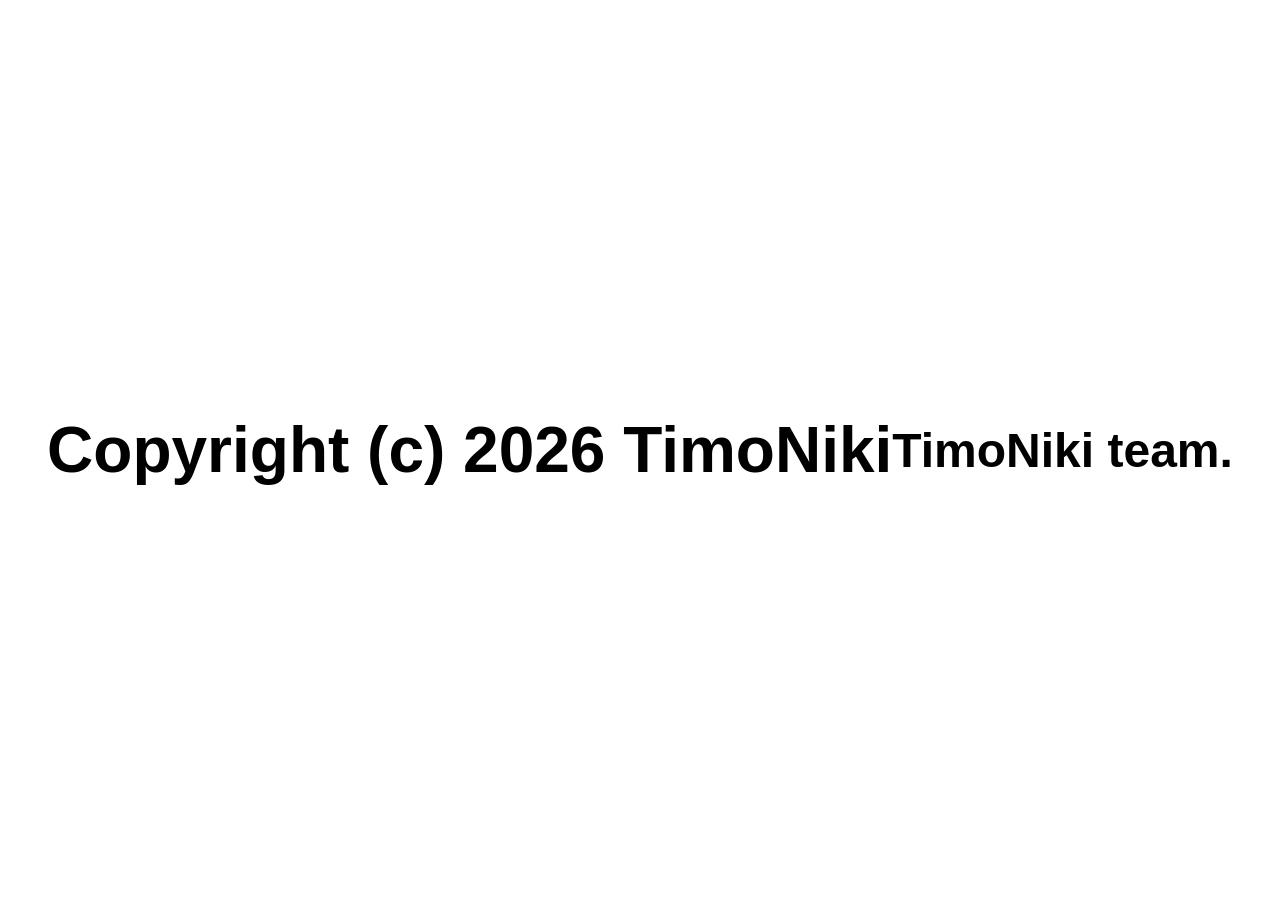
<file: index.html>
<body>
    <h1>Copyright (c) 2026 TimoNiki</h1>
    <h1 style="text-align: center; font-size: 48px;">TimoNiki team.</h1>
    <meta http-equiv="refresh" content="2; url=boot.html" />
    <style>
        body {
      margin: 0;
      height: 100vh;
      display: flex;
      justify-content: center;
      align-items: center;
    }
    h1 {
      font-size: 64px;
      font-family: sans-serif;
    }
    </style>
</body>
</file>
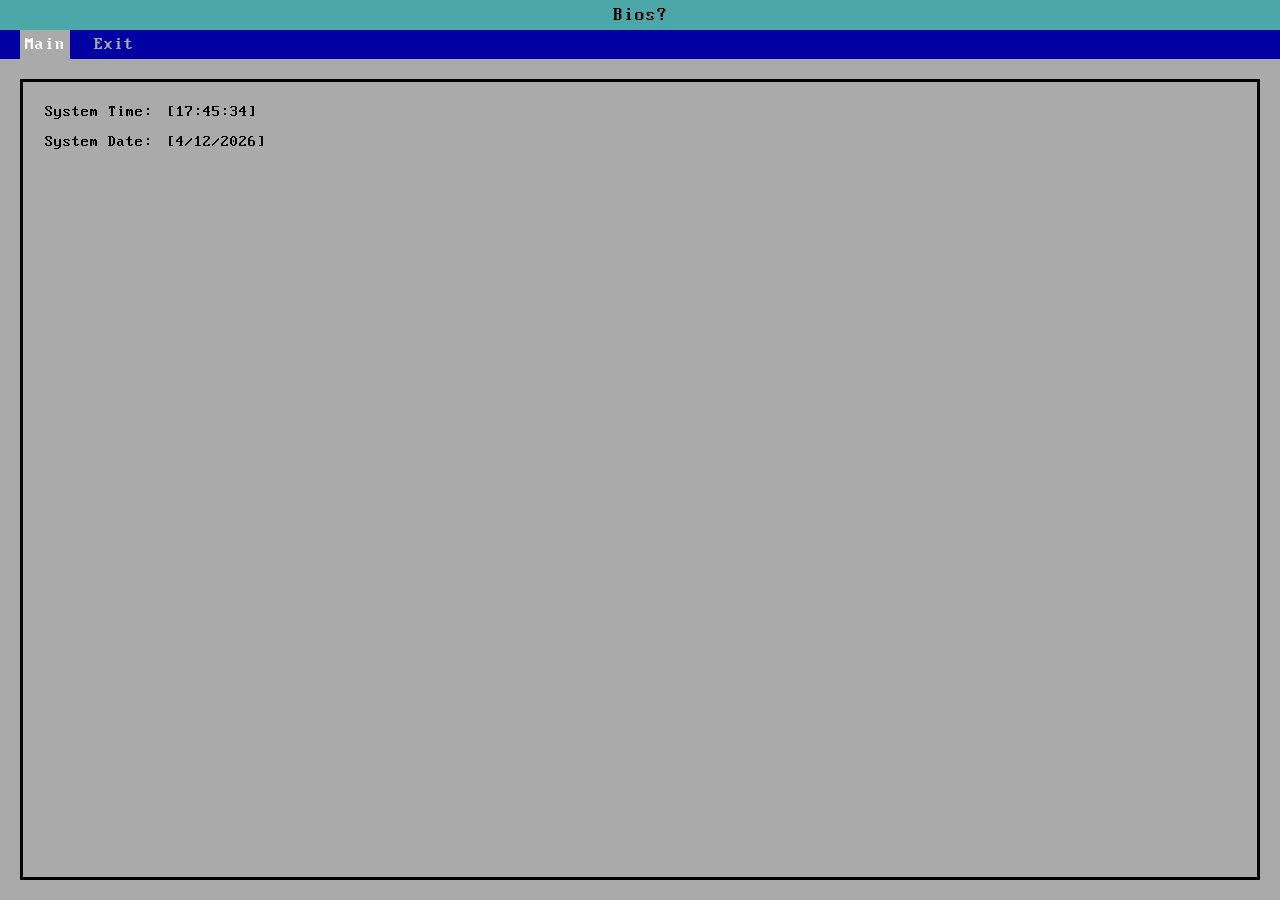
<file: bios.html>
<!DOCTYPE html>
<html lang="en">

<head>
    <meta charset="UTF-8">
    <meta name="viewport" content="width=device-width, initial-scale=1.0">
    <!-- 更改页面标题以提高搜索引擎可搜索性 -->
    <title>BIOS?</title>
    <!-- 使用相对路径引用外部CSS文件 -->
    <link rel="stylesheet" href="./apps/style/bios.css">
</head>

<body id="body" scroll="no">
    <div id="exit_confirm" style="display:none;background-color: white;padding-top: 20px;padding-bottom: 20px;padding-left: 10px;padding-right: 10px;position: absolute;left:35%;top:42.5%;/**/box-shadow: 8px 16px 0px 0px #000;z-index:1919810;">
        <div id="confirm" style="background-color: white; color:black;border:3.5px solid #000; padding: 5px;display: flex;flex-direction: column;">
            <p style="text-align: center;margin-top: 15px;flex: 35;flex: 25;" id="confirm-tit"> Save configuration changes and exit now? </p>
            <div style="flex: 1;"></div>
            <div style="display: flex;align-items: center;justify-content: center;flex: 25;">
                <a class="confirm-button" id="ok-btn" style="background-color: #000;color: #fff;" click="eval(code)">[OK]</a>
                <p>&nbsp;&nbsp;&nbsp;&nbsp;</p>
                <a class="confirm-button" style="color: #000;background-color: #fff;" click="document.getElementById('exit_confirm').style.display = 'none';document.getElementById('background').style.display = 'none';" id="cancel-btn">[Cancel]</a>
            </div>
        </div>
    </div>
    <div style="position: absolute;background-color: rgba(11,45,14,0);top:0;left:0;width:100%;height:100%;display: none;z-index:114514;" id="background"></div>

    <nav>
        <p class="tit">Bios?</p>
    </nav>
    <nav class="pages" style="padding-left: 15px;">
        <a class="page" id="main" click="tab=0; ChangePage()" ontouchstart="tab=0; ChangePage()">Main</a>
        <a class="page" id="exit" click="tab=1; ChangePage()" ontouchstart="tab=1; ChangePage()">Exit</a>
    </nav>

    <div id="mainPage">
        <table class="option" style="cursor: none;">
            <tr>
                <td>
                    System Time:
                </td>
                <td style="width:10px;"></td>
                <td id="time">
                    [11:45:14]
                </td>
            </tr>
            <tr style="height:10px;"></tr>
            <tr>
                <td>
                    System Date:
                </td>
                <td style="width:10px;"></td>
                <td id="date">
                    [10/08/1919]
                </td>
                <!-- 注意：这里的日期为[日/月/年] -->
            </tr>
        </table>
    </div>

    <div id="exitPage" style="display: flex; gap: 10px; flex-direction: column;">
        <div click="BIOS_confirm(' Save configuration changes and exit now? ','toBoot()',30)" ontouchstart="BIOS_confirm(' Save configuration changes and exit now? ','toBoot()',30)" class="exit" id="e1">Exit Saving Changes</div>
        <div click="BIOS_confirm(' Discard changes and exit setup? ','toBoot()',25);" ontouchstart="BIOS_confirm(' Discard changes and exit setup? ','toBoot()',25);" class="exit" id="e2">Exit Discarding Changes</div>
        <div click="BIOS_confirm('  Restore default setup?  ','document.getElementById(`exit_confirm`).style.display = `none`;document.getElementById(`background`).style.display = `none`;',18);" ontouchstart="BIOS_confirm('  Restore default setup?  ','document.getElementById(`exit_confirm`).style.display = `none`;document.getElementById(`background`).style.display = `none`;',18);" class="exit" id="e3">Restore Defaults</div>
    </div>

    <!-- 使用相对路径引用JavaScript文件 -->
    <script src="scripts/bios_kernel.js"></script>
</body>

</html>
</file>
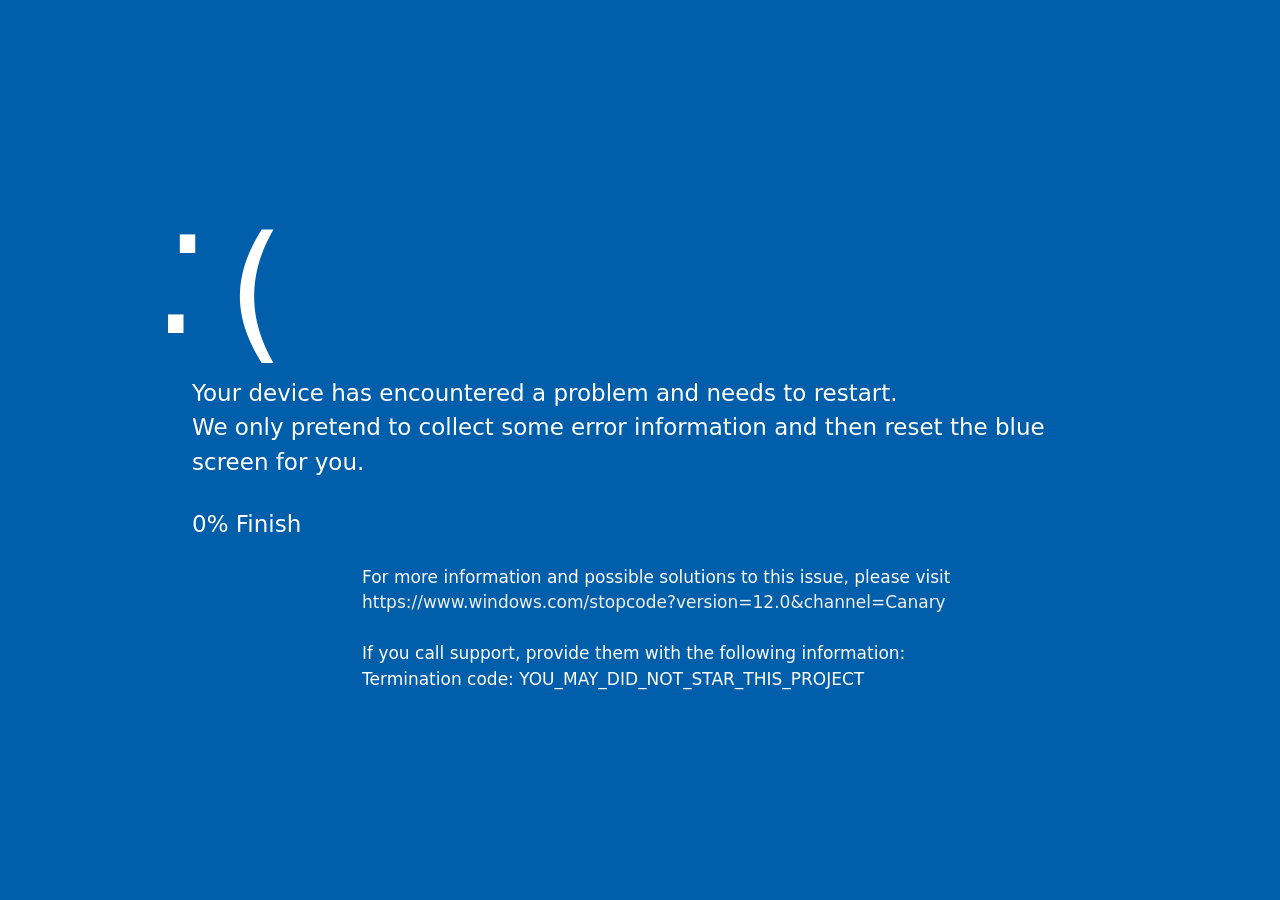
<file: bluescreen.html>
<!DOCTYPE html>
<html lang="en" style="height: 100%;">

<head>
    <meta charset="UTF-8">
    <meta http-equiv="X-UA-Compatible" content="IE=edge">
    <meta name="viewport" content="width=device-width, initial-scale=1.0, maximum-scale=1.0, user-scalable=no">
    <meta name="format-detection" content="telephone=no">
    
    <meta name="description" content="Windows 12 Web Version - 一个开放源项目，提供对 Windows 12 的网络预览。">
	<link rel="stylesheet" href="./base.css" />
	<base target="_blank">

	<title>Windows 12 Web version</title>
</head>
<body>
    <style>
        body{
            background-color: #005eaa;
            cursor: none;
        }
        #box{
            display: flex;
            flex-direction: column;
            justify-items: center;
            width: 70%;
            left: 15%;
            position: absolute;
            height: 100%;
            justify-content: center;
        }
        #happy-face{
            color: #fff;
            font-size: 150px;
            margin: 0;
            line-height: 1;
            /* margin-left: -40px; */
            margin-top: -10px;
            height: 150px;
            height: 150px;
            display: flex;
        }
        #happy-face>*{
            position: relative;
            line-height: 0px;
        }
        @keyframes eyea{
            0%{
                top: -140px;
                left: -40px;
            }
            15%{
                top: -150px;
                left: -60px;
            }
            25%{
                top: -140px;
                left: -40px;
            }
            35%{
                top: -150px;
                left: -20px;
            }
            50%{
                top: -140px;
                left: -40px;
            }
            85%{
                top: -140px;
                left: -40px;
            }
            95%{
                top: -45px;
                left: -40px;
            }
            /* 63%{
                top: 0px;
                left: 0;
            } */
        }
        #happy-face>.eye.a{
            top: -45px;
            left: -40px;
            animation: eyea 2s;
        }
        @keyframes eyeb{
            0%{
                top: -140px;
                left: 14px;
            }
            15%{
                top: -150px;
                left: -6px;
            }
            25%{
                top: -140px;
                left: 14px;
            }
            35%{
                top: -150px;
                left: 34px;
            }
            50%{
                top: -140px;
                left: 24px;
            }
            90%{
                top: -140px;
                left: 24px;
            }
        }
        #happy-face>.eye.b{
            left: -76px;
            top: -125px;
            animation: eyeb 2s;
        }
        @keyframes mou{
            0%{
                transform: rotate(90deg);
                top: 10px;
                left: -60px;
            }
            15%{
                transform: rotate(120deg);
                top: -10px;
                left: -80px;
            }
            25%{
                transform: rotate(90deg);
                top: 10px;
                left: -60px;
            }
            35%{
                transform: rotate(60deg);
                top: -10px;
                left: -20px;
            }
            50%{
                transform: rotate(270deg);
                top: 10px;
                left: -80px;
            }
            80%{
                transform: rotate(270deg);
                top: -10px;
                left: -80px;
            }
            90%{
                transform: rotate(180deg);
                top: -25px;
                left: -60px;
            }
            /* 50%{
                transform: rotate(180deg);
                top: 20px;
                left: 50px;
            } */
        }
        #happy-face>.mouse{
            transform: rotate(180deg);
            top: -25px;
            left: -60px;
            animation: mou 2s;
        }
        #tx1{
            color: #fff;
            font-size: 23px;
            margin-bottom: 5px;
            margin-top: 50px;
        }
        #prog{
            color: #fff;
            font-size: 23px;
        }
        #dtx{
            color: #fff;
            margin-left: 20px;
            font-size: 17px;
            margin-top: 0;
        }
        #qr{
            min-width: 150px;
            width: 150px;
            height: 150px;
            fill: #005eaa;
        }
        #detail{
            display: flex;
        }
        .link{
            color: #efefef;
            text-decoration: none;
            transition: 100ms;
            cursor: pointer;
        }
        .link:hover{
            color: #aaa;
        }
    </style>
    <div id="box">
        <div id="happy-face">
            <p class="eye a">.</p>
            <p class="eye b">.</p>
            <p class="mouse">)</p>
        </div>
        <p id="tx1">Your device has encountered a problem and needs to restart. <br>We only pretend to collect some error information and then reset the blue screen for you. </p>
        <p id="prog"><span id="complete">0</span>% Finish</p>
        <div id="detail">
            <svg id="qr" xmlns="http://www.w3.org/2000/svg" version="1.2" baseProfile="tiny" shape-rendering="crispEdges" viewBox="20 15 305 305";background-color:rgba(255, 255, 255, 1);"><rect x="42" y="37" width="9" height="63"/><rect x="42" y="109" width="9" height="18"/><rect x="42" y="136" width="9" height="18"/><rect x="42" y="163" width="18" height="9"/><rect x="42" y="181" width="9" height="18"/><rect x="42" y="217" width="36" height="9"/><rect x="42" y="235" width="9" height="63"/><rect x="51" y="37" width="54" height="9"/><rect x="51" y="91" width="54" height="9"/><rect x="51" y="109" width="9" height="9"/><rect x="51" y="145" width="9" height="9"/><rect x="51" y="172" width="9" height="9"/><rect x="51" y="235" width="54" height="9"/><rect x="51" y="289" width="54" height="9"/><rect x="60" y="55" width="27" height="27"/><rect x="60" y="118" width="18" height="9"/><rect x="60" y="136" width="9" height="9"/><rect x="60" y="181" width="9" height="9"/><rect x="60" y="199" width="9" height="9"/><rect x="60" y="253" width="27" height="27"/><rect x="69" y="127" width="72" height="9"/><rect x="69" y="145" width="9" height="9"/><rect x="69" y="190" width="9" height="9"/><rect x="69" y="208" width="9" height="18"/><rect x="78" y="109" width="27" height="9"/><rect x="78" y="154" width="9" height="27"/><rect x="78" y="208" width="9" height="9"/><rect x="87" y="145" width="18" height="9"/><rect x="87" y="190" width="9" height="18"/><rect x="96" y="46" width="9" height="54"/><rect x="96" y="163" width="9" height="9"/><rect x="96" y="181" width="45" height="9"/><rect x="96" y="199" width="9" height="9"/><rect x="96" y="217" width="18" height="9"/><rect x="96" y="244" width="9" height="54"/><rect x="105" y="118" width="9" height="27"/><rect x="105" y="154" width="18" height="9"/><rect x="105" y="172" width="9" height="18"/><rect x="105" y="208" width="9" height="18"/><rect x="114" y="37" width="9" height="36"/><rect x="114" y="82" width="9" height="18"/><rect x="114" y="163" width="18" height="9"/><rect x="114" y="190" width="9" height="18"/><rect x="114" y="226" width="27" height="9"/><rect x="114" y="244" width="9" height="18"/><rect x="114" y="280" width="9" height="18"/><rect x="123" y="55" width="9" height="36"/><rect x="123" y="136" width="9" height="9"/><rect x="123" y="190" width="9" height="9"/><rect x="123" y="235" width="27" height="9"/><rect x="123" y="253" width="18" height="18"/><rect x="123" y="289" width="9" height="9"/><rect x="132" y="64" width="9" height="54"/><rect x="132" y="154" width="9" height="9"/><rect x="132" y="199" width="9" height="9"/><rect x="132" y="271" width="9" height="18"/><rect x="141" y="46" width="27" height="9"/><rect x="141" y="100" width="9" height="9"/><rect x="141" y="145" width="9" height="9"/><rect x="141" y="163" width="9" height="18"/><rect x="141" y="217" width="36" height="9"/><rect x="141" y="244" width="9" height="9"/><rect x="141" y="262" width="9" height="18"/><rect x="150" y="55" width="18" height="27"/><rect x="150" y="91" width="9" height="9"/><rect x="150" y="109" width="18" height="9"/><rect x="150" y="136" width="9" height="9"/><rect x="150" y="154" width="18" height="18"/><rect x="150" y="181" width="27" height="9"/><rect x="150" y="208" width="27" height="27"/><rect x="150" y="271" width="45" height="9"/><rect x="150" y="289" width="27" height="9"/><rect x="159" y="37" width="9" height="45"/><rect x="159" y="118" width="9" height="18"/><rect x="159" y="145" width="9" height="27"/><rect x="159" y="190" width="9" height="54"/><rect x="159" y="262" width="9" height="36"/><rect x="168" y="73" width="9" height="36"/><rect x="168" y="118" width="27" height="9"/><rect x="168" y="136" width="9" height="18"/><rect x="168" y="172" width="9" height="18"/><rect x="168" y="199" width="9" height="36"/><rect x="168" y="244" width="9" height="9"/><rect x="177" y="37" width="18" height="9"/><rect x="177" y="55" width="9" height="18"/><rect x="177" y="127" width="9" height="18"/><rect x="177" y="154" width="9" height="27"/><rect x="177" y="190" width="18" height="9"/><rect x="177" y="226" width="18" height="9"/><rect x="186" y="82" width="9" height="27"/><rect x="186" y="163" width="9" height="9"/><rect x="186" y="181" width="9" height="63"/><rect x="186" y="253" width="9" height="27"/><rect x="195" y="46" width="9" height="18"/><rect x="195" y="82" width="9" height="9"/><rect x="195" y="109" width="9" height="9"/><rect x="195" y="181" width="9" height="9"/><rect x="195" y="208" width="9" height="18"/><rect x="195" y="280" width="9" height="9"/><rect x="204" y="37" width="9" height="9"/><rect x="204" y="91" width="9" height="9"/><rect x="204" y="127" width="18" height="9"/><rect x="204" y="199" width="9" height="18"/><rect x="204" y="226" width="9" height="18"/><rect x="204" y="253" width="9" height="9"/><rect x="204" y="271" width="18" height="9"/><rect x="213" y="55" width="9" height="9"/><rect x="213" y="73" width="18" height="9"/><rect x="213" y="100" width="9" height="90"/><rect x="213" y="208" width="27" height="18"/><rect x="213" y="262" width="9" height="18"/><rect x="222" y="46" width="9" height="9"/><rect x="222" y="64" width="9" height="54"/><rect x="222" y="136" width="18" height="9"/><rect x="222" y="154" width="9" height="9"/><rect x="222" y="172" width="9" height="27"/><rect x="222" y="226" width="9" height="36"/><rect x="231" y="118" width="9" height="36"/><rect x="231" y="172" width="9" height="9"/><rect x="231" y="253" width="45" height="9"/><rect x="240" y="37" width="9" height="63"/><rect x="240" y="118" width="9" height="18"/><rect x="240" y="145" width="9" height="27"/><rect x="240" y="190" width="9" height="18"/><rect x="240" y="217" width="27" height="9"/><rect x="240" y="235" width="9" height="9"/><rect x="240" y="262" width="9" height="36"/><rect x="249" y="37" width="54" height="9"/><rect x="249" y="91" width="54" height="9"/><rect x="249" y="109" width="9" height="18"/><rect x="249" y="145" width="9" height="18"/><rect x="249" y="181" width="9" height="18"/><rect x="249" y="262" width="9" height="9"/><rect x="249" y="280" width="36" height="9"/><rect x="258" y="55" width="27" height="27"/><rect x="258" y="118" width="9" height="18"/><rect x="258" y="154" width="9" height="18"/><rect x="258" y="190" width="9" height="18"/><rect x="258" y="226" width="9" height="36"/><rect x="258" y="271" width="9" height="27"/><rect x="267" y="109" width="36" height="9"/><rect x="267" y="127" width="9" height="27"/><rect x="267" y="163" width="27" height="9"/><rect x="267" y="181" width="27" height="9"/><rect x="267" y="199" width="27" height="9"/><rect x="267" y="226" width="18" height="18"/><rect x="267" y="262" width="27" height="9"/><rect x="276" y="118" width="9" height="18"/><rect x="276" y="145" width="9" height="27"/><rect x="276" y="190" width="18" height="18"/><rect x="276" y="244" width="18" height="9"/><rect x="276" y="271" width="9" height="18"/><rect x="285" y="145" width="9" height="9"/><rect x="285" y="172" width="9" height="45"/><rect x="285" y="271" width="18" height="9"/><rect x="285" y="289" width="9" height="9"/><rect x="294" y="46" width="9" height="54"/><rect x="294" y="127" width="9" height="9"/><rect x="294" y="190" width="9" height="9"/><rect x="294" y="235" width="9" height="9"/><rect x="294" y="253" width="9" height="9"/></svg>
            <p id="dtx">For more information and possible solutions to this issue, please visit<br><a onclick="window.open('https:\/\/www.bilibili.com/video/BV1GJ411x7h7','_blank')" class="link" title="来自 Rick Astley 的警告：你确定要点击吗 :)">https://www.windows.com/stopcode?version=12.0&channel=Canary</a><br><br>If you call support, provide them with the following information:<br>Termination code: YOU_MAY_DID_NOT_STAR_THIS_PROJECT</p>
        </div>
    </div>
    <script>
        function sleep(millisecond, callback) {
            setTimeout(callback, millisecond);
        }
        
        function update_complete1() {
            complete.innerText = (parseInt(complete.innerText) + 1).toString();
        }

        function update_complete2() {
            complete.innerText = (parseInt(complete.innerText) - 1).toString();
        }

        function next_loop1() {
            let i = parseInt(complete.innerText);
            if (i < 20) {
                sleep(300, function() {
                    update_complete1();
                    next_loop1();
                });
            }
            else if (i < 60) {
                sleep(200, function() {
                    update_complete1();
                    next_loop1();
                });
            }
            else if (i < 80) {
                sleep(100, function() {
                    update_complete1();
                    next_loop1();
                });
            }
            else if (i < 100) {
                sleep(50, function() {
                    update_complete1();
                    next_loop1();
                });
            }
            else {
                next_loop2();
            }
        }

        function next_loop2() {
            let i = parseInt(complete.innerText);
            if (i > 0) {
                sleep(10, function() {
                    update_complete2();
                    next_loop2();
                });
            }
            else {
                window.location.reload();
            }
        }

        let complete = document.getElementById("complete");
        next_loop1
    </script>
    <meta http-equiv="refresh" content="5; url=TimoNiki.html" />
</body>
</html>
</file>
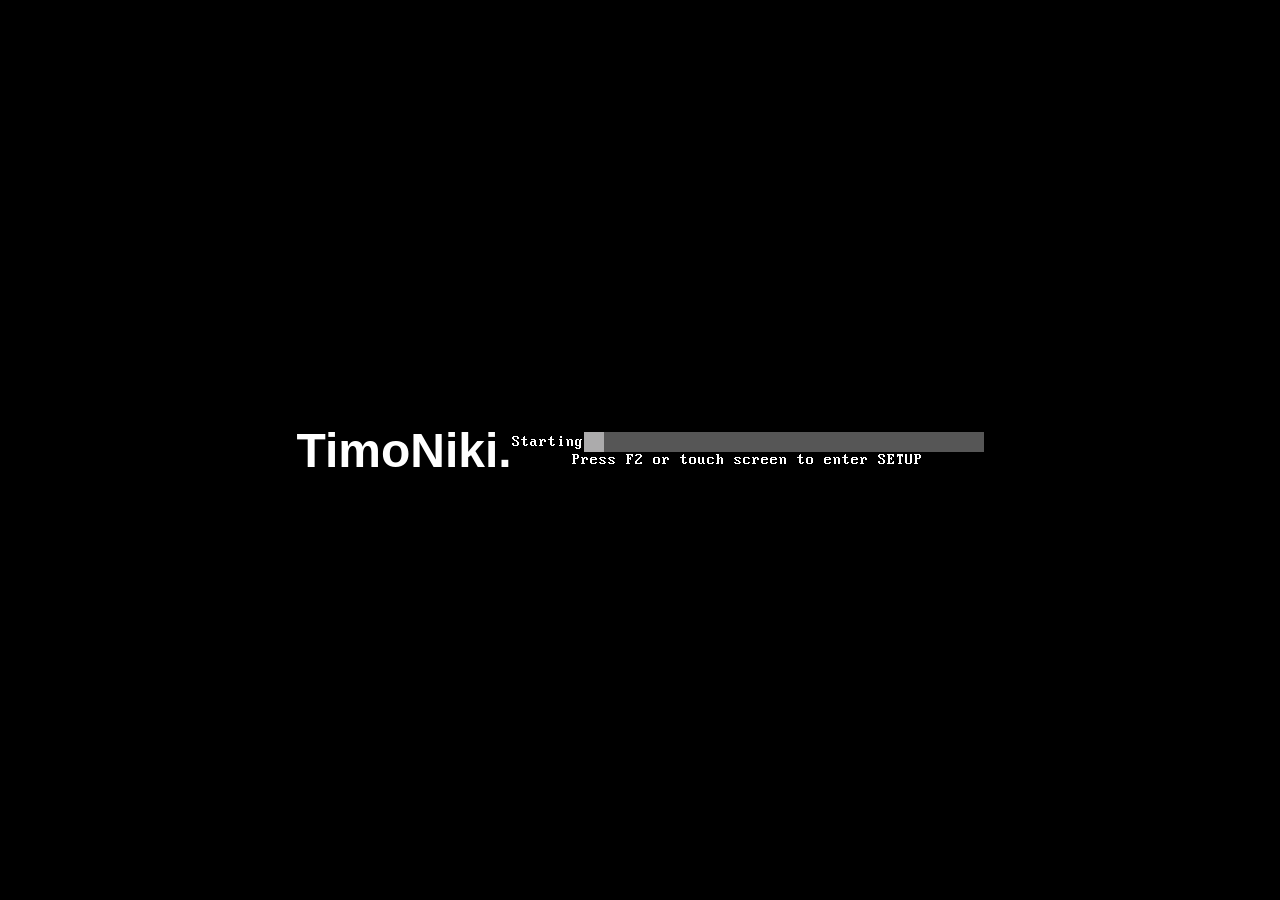
<file: boot.html>
<!DOCTYPE html>
<html lang="en">
<head>
    <meta charset="UTF-8">
    <title>Windows 12 Web Version</title> <!-- 优化：更具描述性的页面标题 -->
    <meta name="viewport" content="width=device-width, initial-scale=1.0, maximum-scale=1.0, user-scalable=no">
    <style>
        body {
      margin: 0;
      height: 100vh;
      display: flex;
      justify-content: center;
      align-items: center;
    }
    h1 {
      font-size: 64px;
      font-family: sans-serif;
    }
        @font-face {
            font-family: 'dos';
            src: url(../../fonts/dos.ttf);
        }

        * {
            font-family: 'dos';
            margin: 0; /* 优化：合并重复的 CSS 属性 */
            padding: 0;
            border: 0;
            user-select: none;
            scrollbar-width: none;
            -webkit-user-select: none;
            -moz-user-select: none;
            -o-user-select: none;
        }

        ::-webkit-scrollbar {
            display: none;
        }

        body {
            background-color: black;
            color: white;
            cursor: none; /* 优化：使用 CSS 属性来隐藏鼠标指针 */
        }

        .loading {
            display: flex;
            align-items: center;
            justify-content: center;
        }
    </style>
</head>
<body>
    <h1 style="text-align: center; font-size: 48px;">TimoNiki.</h1>
    <body style="background-color: black;color: white;cursor: none;/*加载界面隐藏鼠标指针*/" id="body" scroll="no"></body>
    <div id="center-div" style="width: 114; /* width 不重要，重要的是 height */"></div>
    <div id="info">
        <div class="loading">
            <p>Starting</p>
            <div id="load" style="background-color: #acabac; width: 200px; height: 20px;"></div>
            <div id="back" style="background-color: #565656; width: 200px; height: 20px;"></div>
            <br>
        </div>
        <p style="text-align: center;">Press F2 or touch screen to enter SETUP</p>
    </div>
    <script src="./scripts/boot_kernel.js"></script>
</body>
</html>
</file>
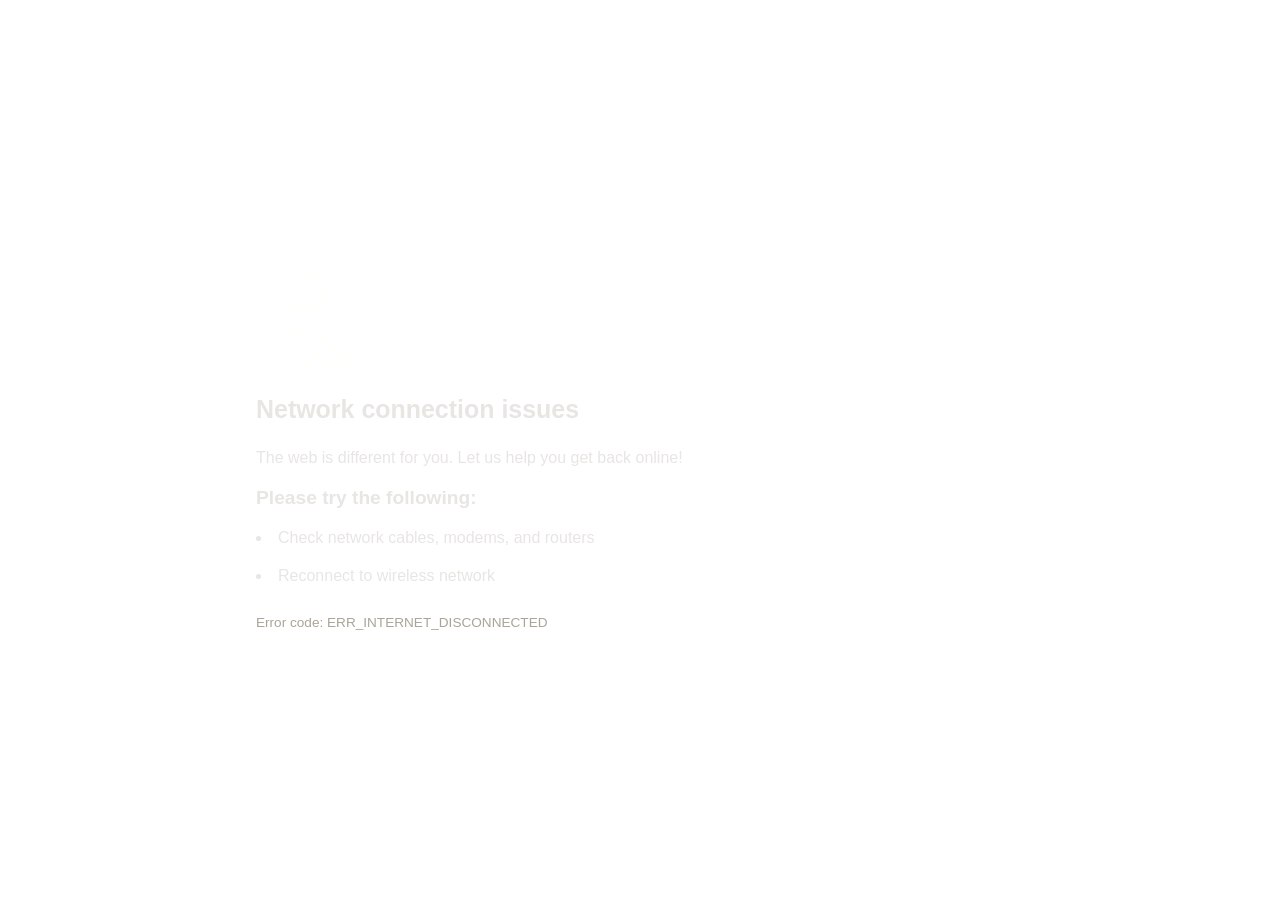
<file: disconnected_dark.html>
<!DOCTYPE html>
<html lang="en">
<head>
    <meta charset="UTF-8">
    <meta name="viewport" content="width=device-width, initial-scale=1.0">
    <title>Windows 12 网页版 - 网络连接问题解决方案</title> <!-- 优化：修改页面标题以包含关键词 -->
    <meta name="description" content="Windows 12 网页版网络连接问题解决方案。提供关于网络连接的帮助和建议。"> <!-- 优化：添加描述性 meta 标签 -->
    <style>
        * {
            padding: 0;
            margin: 0;
            font-family: Arial, Helvetica, sans-serif;
        }
        
        html,body {
            width: 100%;
            height: 100%;
        }

        body {
            display: flex;
            justify-content: center;
            align-items: center;
        }

        .container {
            width: max(60%, 600px);
            padding: 50px;
        }

        .container * {
            margin: 20px 0;
        }

        .container .tit {
            font-weight: 700;
            font-size: 1.56em;
            padding: 5px 0;
            color: #e8e6e3;
        }

        .container .tit2 {
            color: #e8e6e3;
        }

        .container p.bold {
            font-weight: 700;
            font-size: 1.2em;
            color: #e8e6e3;
        }

        .container p.last {
            font-size: 0.85em;
            color: #aba499;
            margin-top: 30px;
        }

        .container ul {
            list-style-position: inside;
        }

        .container>.pic {
            width: 100px;
            height: 100px;
            background-image: url("[data-uri]");
            background-size: contain;
            background-repeat: no-repeat;
            background-position: 50% 50%;
        }

        .container .tips1, .tips2{
            color:#e8e6e3;
        }
    </style>
</head>
<body>
    <div class="container">
        <div class="pic"></div>
        <div class="tit">Network connection issues</div> <!-- 优化：更具体的标题 -->
        <div class="content">
            <p class="tit2">The web is different for you. Let us help you get back online!</p> <!-- 优化：更具体的副标题 -->
            <p class="bold">Please try the following:</p>
            <ul>
                <li class="tips1">Check network cables, modems, and routers</li> <!-- 优化：更具体的建议 -->
                <li class="tips2">Reconnect to wireless network</li> <!-- 优化：更具体的建议 -->
            </ul>
            <p class="last">Error code: ERR_INTERNET_DISCONNECTED</p> <!-- 优化：提供错误代码 -->
        </div>
    </div>
</body>
</html>
</file>
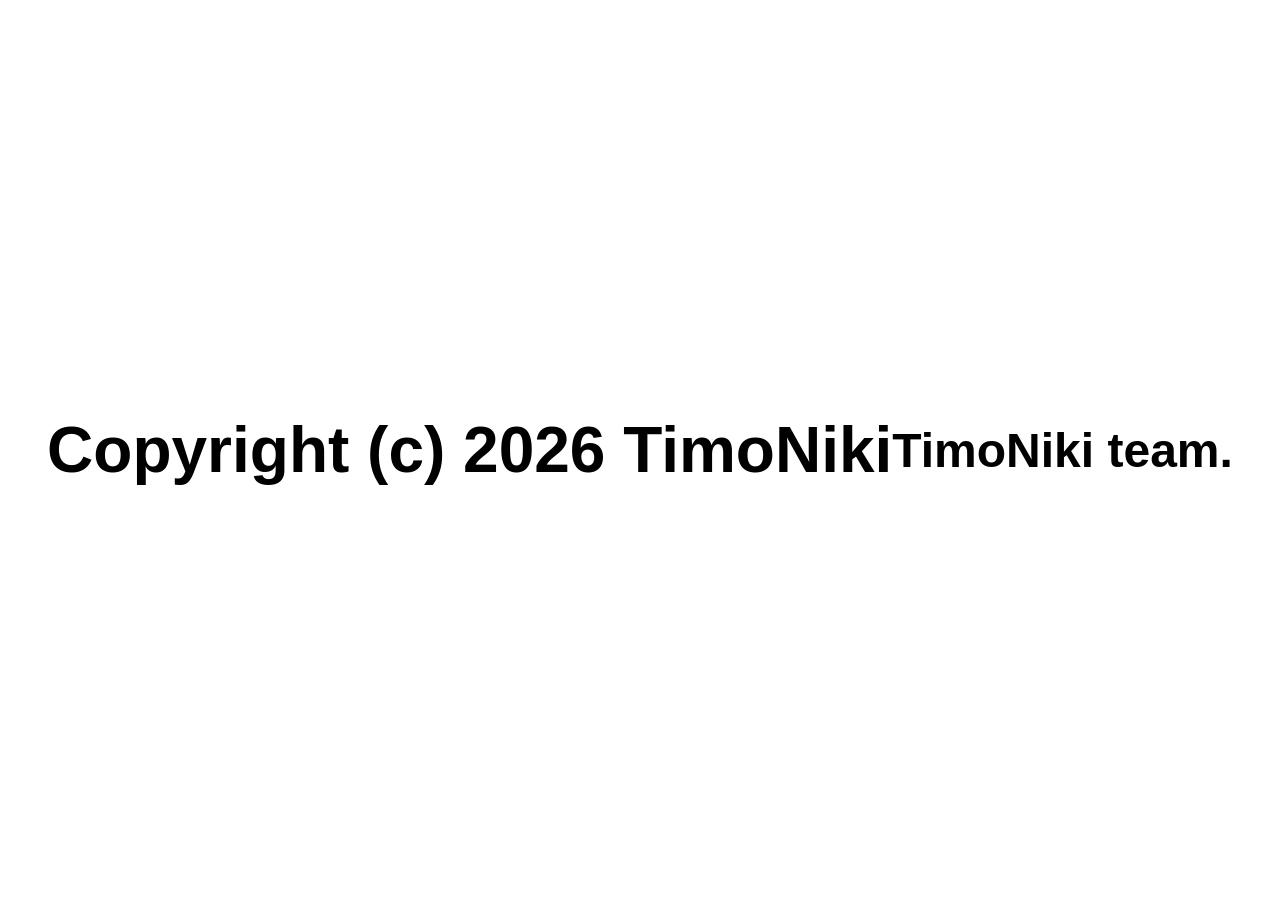
<file: TimoNiki.html>
<body>
    <h1>Copyright (c) 2026 TimoNiki</h1>
    <h1 style="text-align: center; font-size: 48px;">TimoNiki team.</h1>
    <meta http-equiv="refresh" content="2; url=boot.html" />
    <style>
        body {
      margin: 0;
      height: 100vh;
      display: flex;
      justify-content: center;
      align-items: center;
    }
    h1 {
      font-size: 64px;
      font-family: sans-serif;
    }
    </style>
</body>
</file>
<file: apps/style/bios.css>
@font-face {
    font-family: 'dos';
    src: url(../../fonts/dos.ttf);
}

body {
    background-color: #aaaaaa;
}

html,
body {
    width: 100%;
    height: 100%;
}


* {
    font-family: 'dos';
    padding: 0px;
    margin: 0px;
    border: 0px;
    cursor: none;
    -webkit-user-select: none;
    -moz-user-select: none;
    -o-user-select: none;
    user-select: none;
    scrollbar-width: none;
    /* Firefox */
    -ms-overflow-style: none;
    /* IE 10+ */
}

::-webkit-scrollbar {
    display: none;
    /* Chrome Safari */
}

.tit {
    font-size: 1.2rem;
    text-align: center;
    background-color: #4ba7a8;
    list-style-type: none;
    margin: 0px;
    padding: 5px;
}

body {
    display: flex;
    flex-direction: column;
}

.pages {
    background-color: #0100a2;
    padding: 5px;
}

a {
    text-decoration: none;
}

.page {
    font-size: 110%;
    color: #0100a2;
    background-color: #aaaaaa;
    margin: 5px;
    padding: 5px;
}

.option {
    border: none;
}

#mainPage,
#exitPage {
    margin: 20px;
    padding: 20px;
    border: 3.5px solid #000;
    height: 100%;
}

.exit {
    color: #0100a2;
    padding: 5px;
}

/*.exit:hover{
    color: #fff;
}*/

.confirm-button {
    background-color: #fff;
    color: #000;
}

/*.confirm-button:hover{
    background-color: #000;
    color: #fff;
}*/
</file>
<file: base.css>
body {
    margin: 0;
    font-family: system-ui, BlinkMacSystemFont, Segoe UI, Roboto, Helvetica Neue, Arial, Noto Sans, Liberation Sans, sans-serif, Apple Color Emoji, Segoe UI Emoji, Segoe UI Symbol, Noto Color Emoji;
    font-size: 1rem;
    font-weight: 400;
    line-height: 1.5;
    color: #212529;
    text-align: left;
    background-color: #fff;
}

*, ::after, ::before {
    box-sizing: border-box;
}

html {
    touch-action: none;
    font-family: sans-serif;
    line-height: 1.15;
    -webkit-text-size-adjust: 100%;
    -webkit-tap-highlight-color: transparent;
}

html * {
    touch-action: auto;
}

pre {
    font-family: monospace;
}


hr {
    box-sizing: content-box;
    height: 0;
    overflow: visible;
    unicode-bidi: isolate;
    margin-block-start: 0.5em;
    margin-block-end: 0.5em;
    margin-inline-start: auto;
    margin-inline-end: auto;
    border: 0;
    border-top: 1px solid rgba(0,0,0,.1);
}

[type=button], [type=reset], [type=submit], button {
    -webkit-appearance: button;
    appearance: button;
}
button, select {
    text-transform: none;
}
button, input {
    overflow: visible;
}
button, input, optgroup, select, textarea {
    margin: 0;
    font-family: inherit;
    font-size: inherit;
    line-height: inherit;
}

button {
    appearance: auto;
    writing-mode: horizontal-tb !important;
    text-rendering: auto;
    letter-spacing: normal;
    word-spacing: normal;
    line-height: normal;
    text-transform: none;
    text-indent: 0px;
    text-shadow: none;
    display: inline-block;
    text-align: center;
    align-items: flex-start;
    cursor: default;
    box-sizing: border-box;
    background-color: -internal-light-dark(rgb(239, 239, 239), rgb(59, 59, 59));
    margin: 0em;
    padding: 1px 6px;
    border-width: 2px;
    border-style: outset;
    border-color: buttonborder;
    border-image: initial;
}

a:-webkit-any-link {
    cursor: pointer;
    text-decoration: none;
}
</file>
